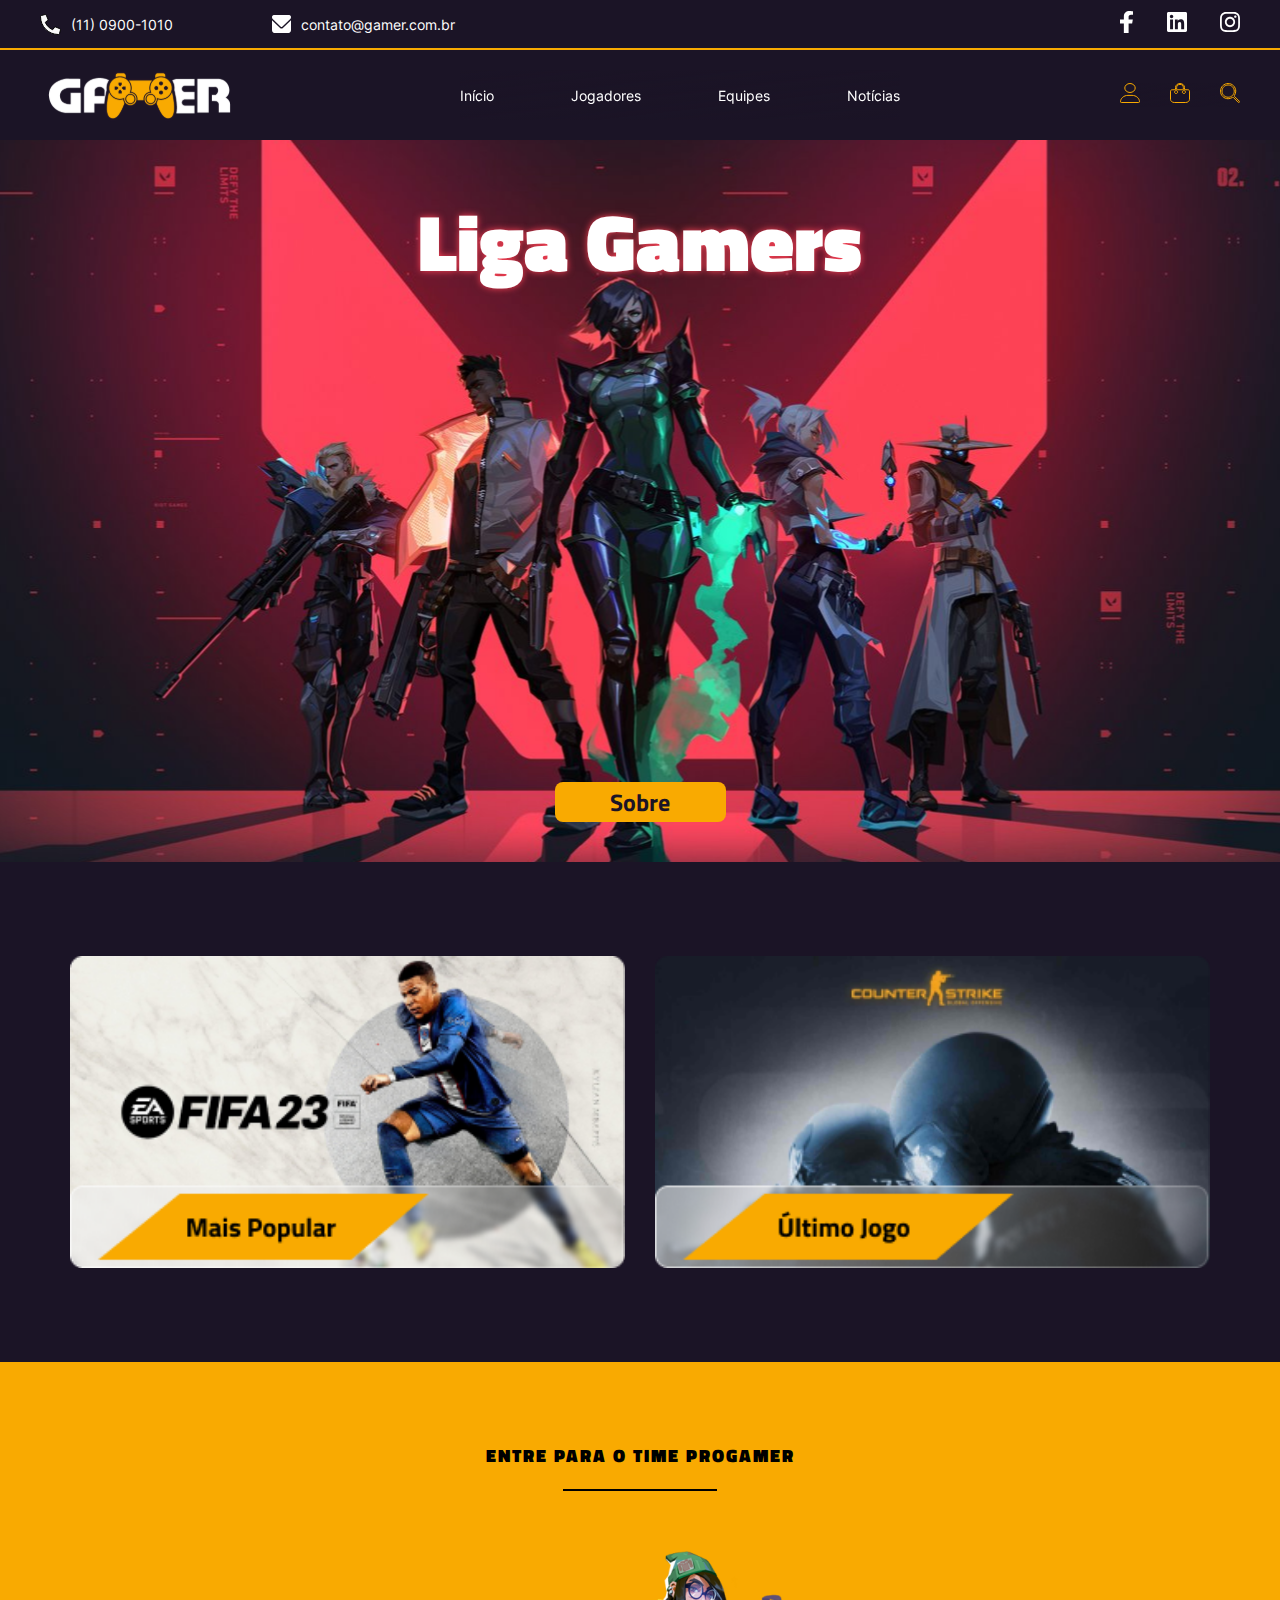
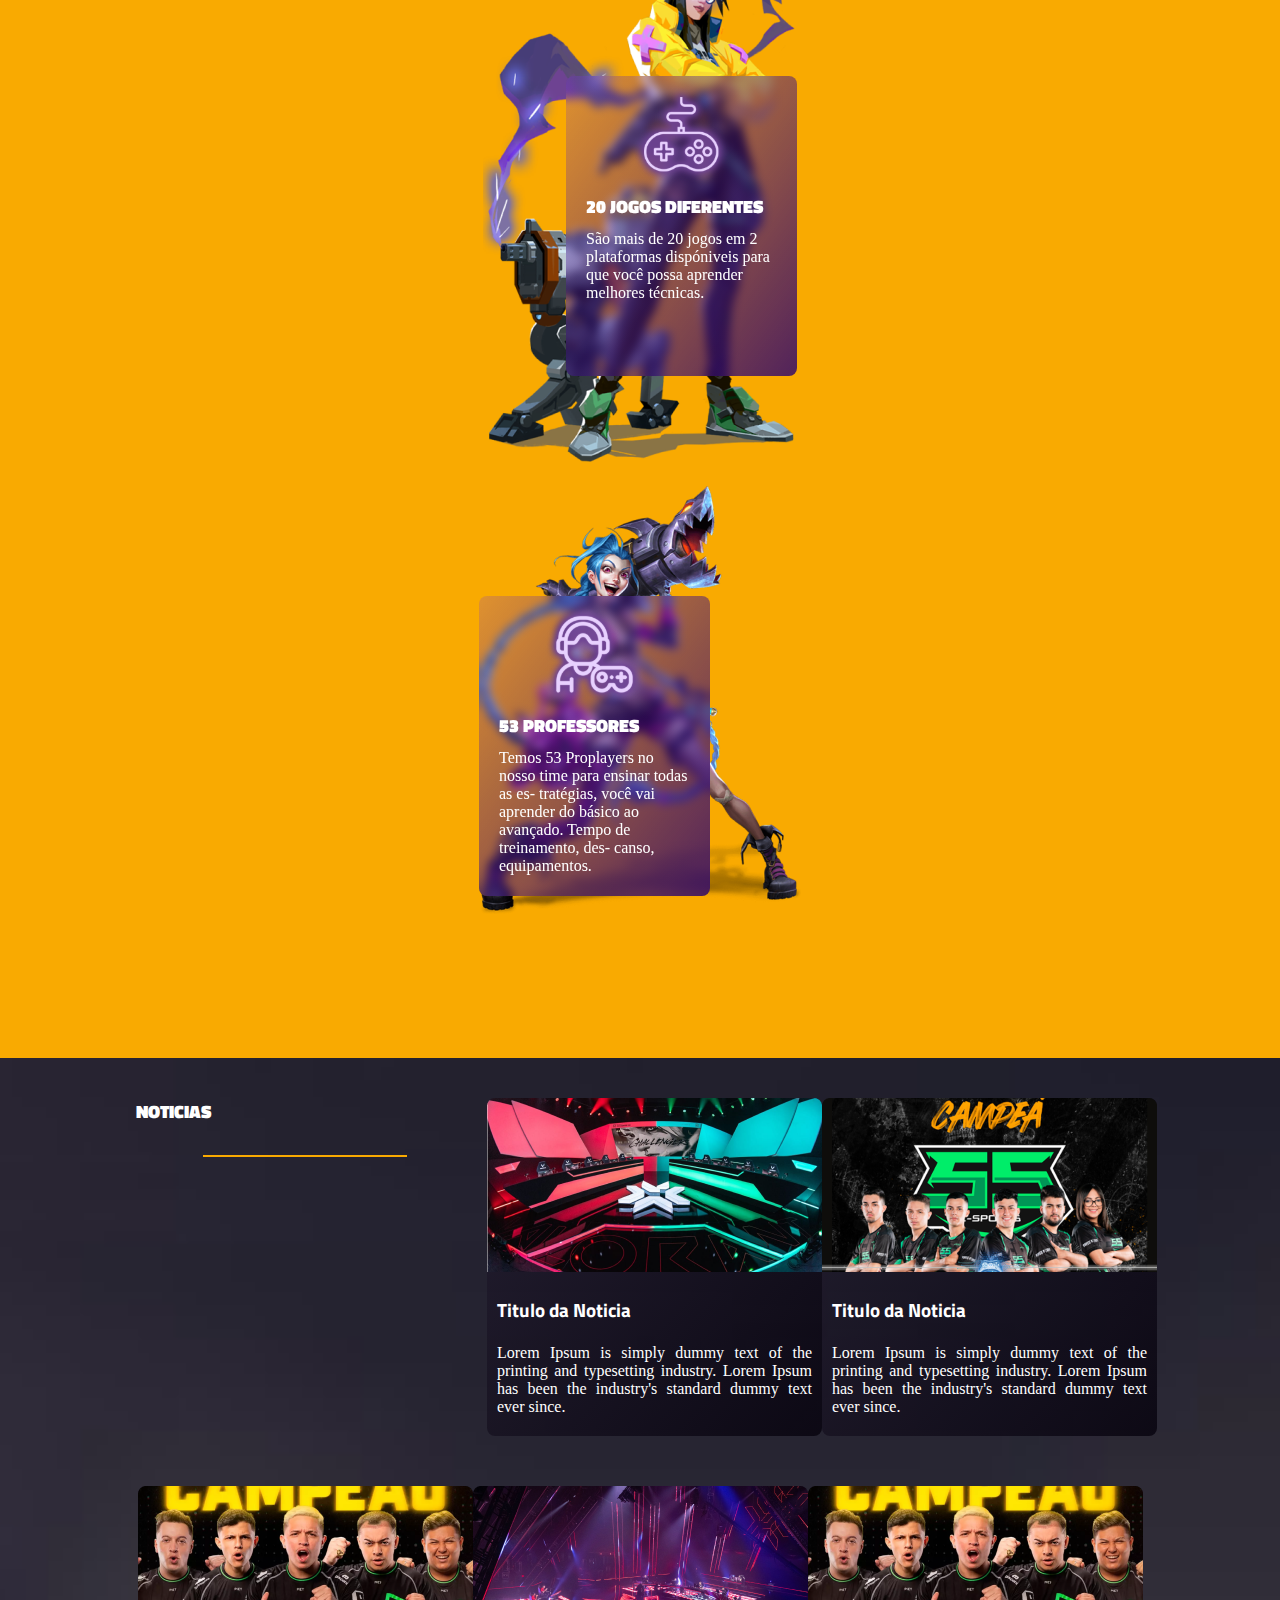
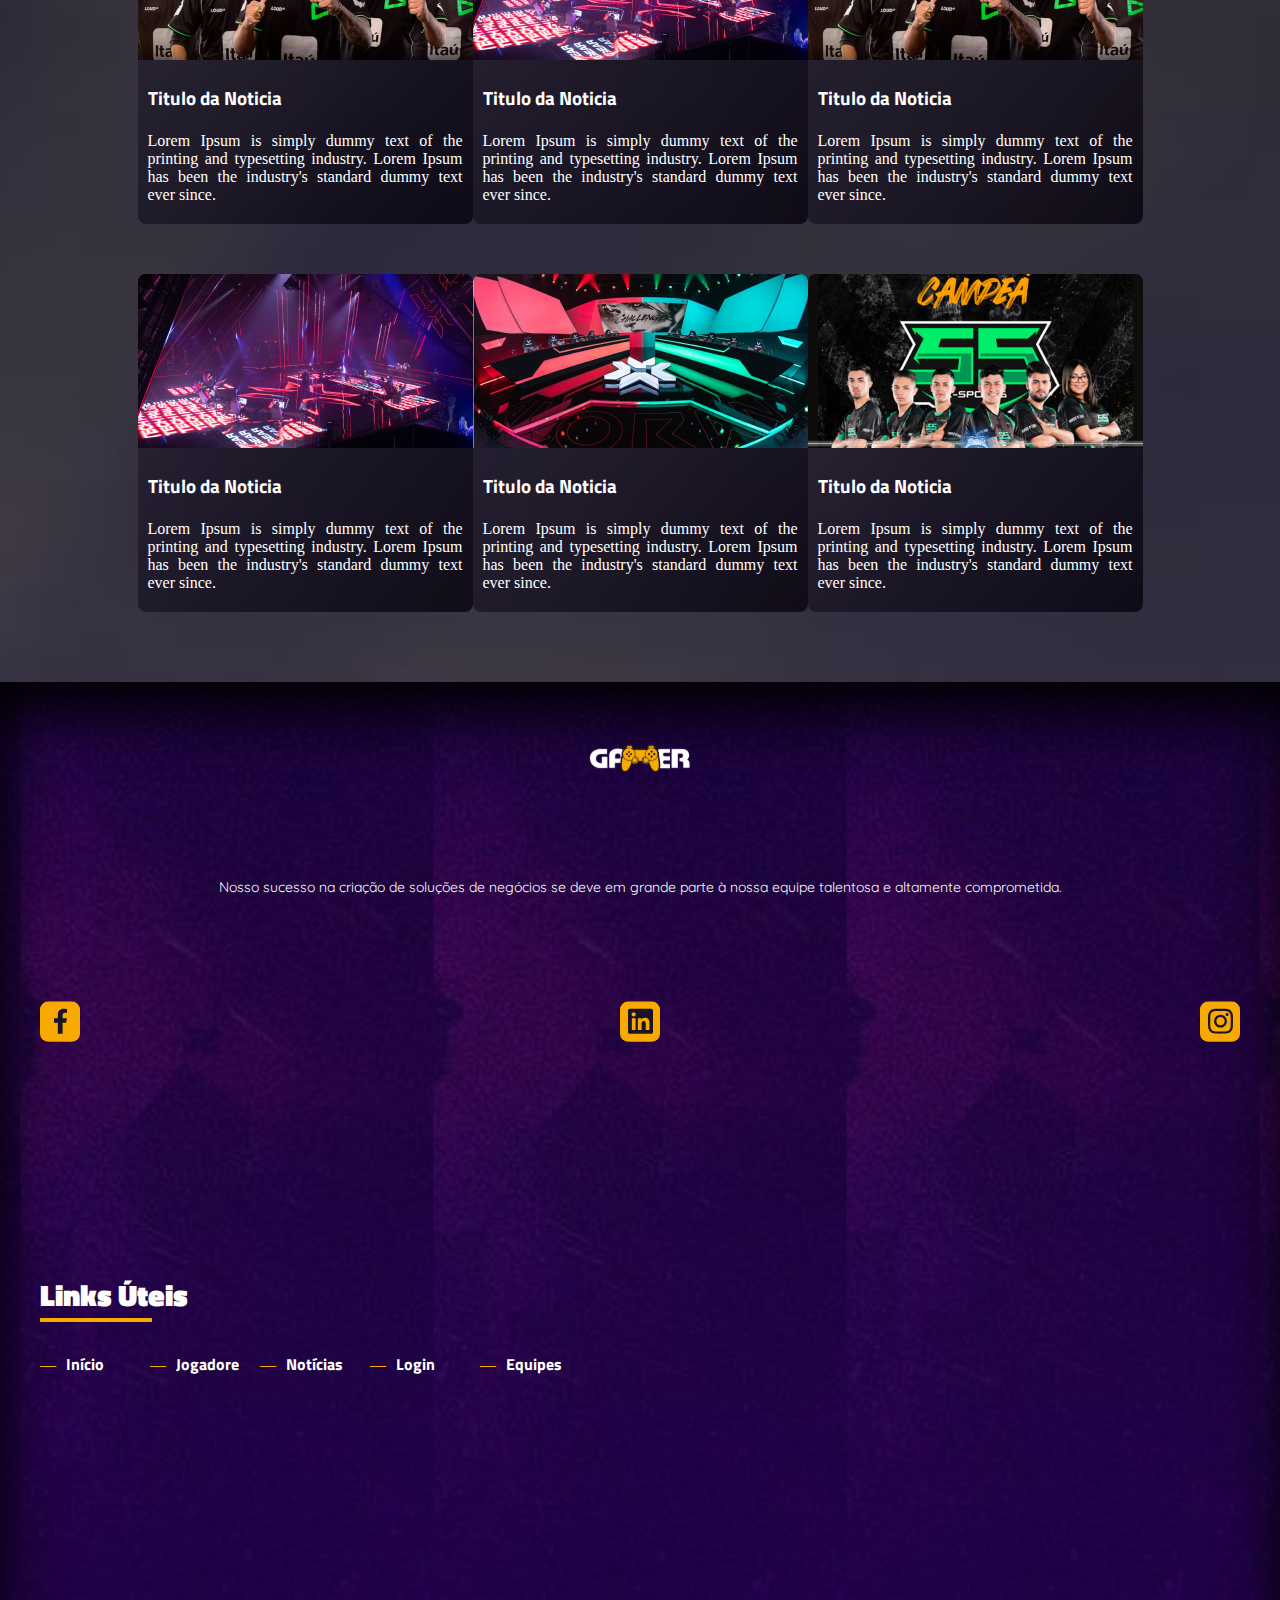
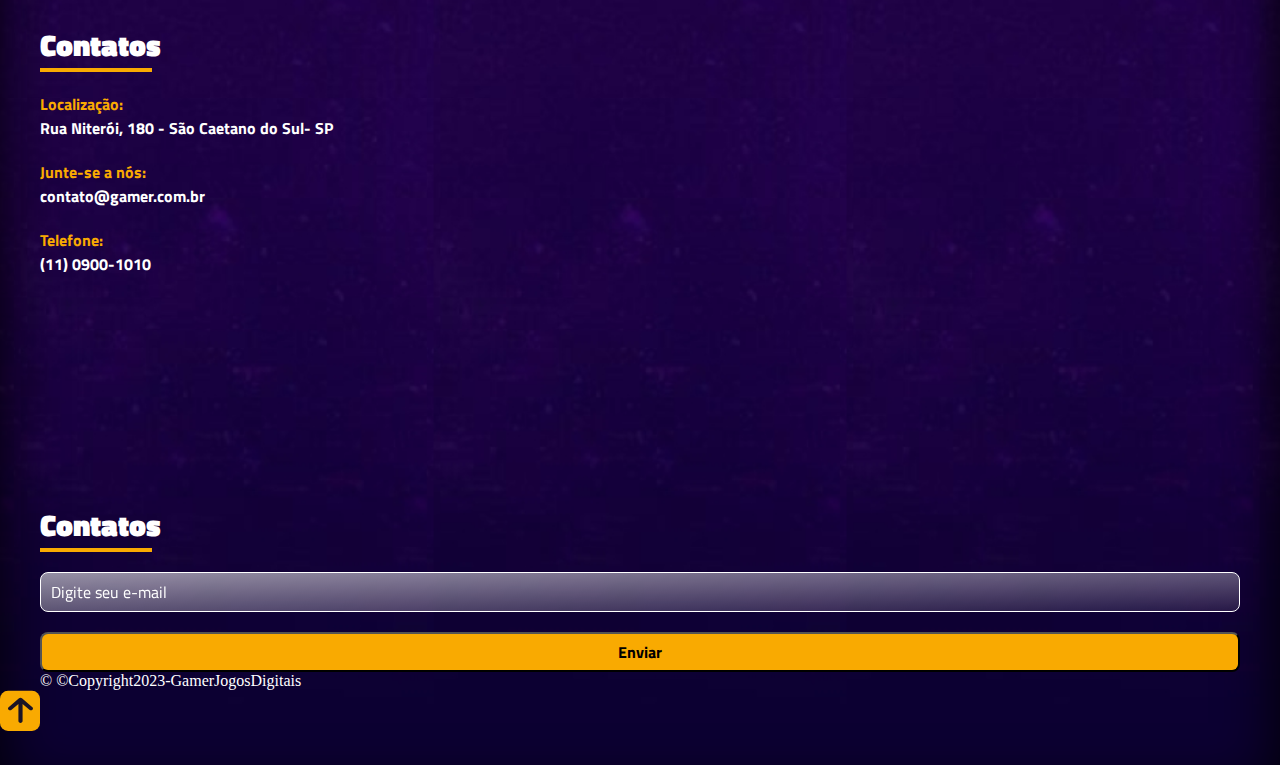
<file: index.html>
<!DOCTYPE html>
<html lang="pt-BR">

<head>
    <meta charset="UTF-8">
    <meta http-equiv="X-UA-Compatible" content="IE=edge">
    <meta name="viewport" content="width=device-width, initial-scale=1.0">
    <title>Projeto Gamer Manhã</title>
    <link rel="stylesheet" href="./css/style.css">
</head>

<body>

    <header>

        <!-- linha de cima com a borda amarela -->
        <div class="header-top">

            <div class="layout-grid alinhamento-between-center">
                <div class="contatos">
                    <div class="phone">
                        <img src="./assets/icones/icone_telefone.svg" alt="Ícone de telefone">
                        <span>(11) 0900-1010</span>
                    </div>
                    <div class="email">
                        <img src="./assets/icones/icone_email.svg" alt="Ícone de e-mail">
                        <span>contato@gamer.com.br</span>
                    </div>
                </div>

                <div class="midias-sociais">
                    <a href="">
                        <img src="./assets/icones/Facebook.svg" alt="Imagem link do Facebook da empresa Gamer">
                    </a>
                    <a href="">
                        <img src="./assets/icones/Linkedin.svg" alt="Imagem link do Linkedin da empresa Gamer">
                    </a>
                    <a href="">
                        <img src="./assets/icones/Instagram.svg" alt="Imagem link do Instagram da empresa Gamer">
                    </a>
                </div>
            </div>
        </div>

        <div class="header-bottom">
            <div class="layout-grid alinhamento-between-center">
                <!-- menu hamburger -->
                <img onclick="mostrarMenu()" src="./assets/icones/Menu-hamburguer.svg" class="menu-hamburger"
                    alt="Ícone para abrir e fechar o menu de celular">

                <img class="logo" src="./assets/images/logotipo-gamer.svg"
                    alt="Logotipo da empresa. Texto Gamer com um joystick ao centro">

                <nav class="menu" id="menu">
                    <a href="">Início</a>
                    <a href="">Jogadores</a>
                    <a href="">Equipes</a>
                    <a href="">Notícias</a>

                    <!-- visível apenas no mobile -->

                    <a class="phone">
                        <img src="./assets/icones/icone_telefone.svg"
                            alt="Ícone de Telefone. Abre e fecha o menu principal, no celular">
                        <span>(11) 0900-1010</span>
                    </a>
                    <a class="email">
                        <img src="./assets/icones/icone_email.svg" alt="Ícone de e-mail">
                        <span>contato@gamer.com.br</span>
                    </a>

                    <div class="midias-sociais">
                        <a href="">
                            <img src="./assets/icones/Facebook.svg" alt="Imagem link do Facebook da empresa Gamer">
                        </a>
                        <a href="">
                            <img src="./assets/icones/Linkedin.svg" alt="Imagem link do Linkedin da empresa Gamer">
                        </a>
                        <a href="">
                            <img src="./assets/icones/Instagram.svg" alt="Imagem link do Instagram da empresa Gamer">
                        </a>
                    </div>
                </nav>

                <!-- menu 3 pontinhos -->
                <img onclick="mostrarUsuarios()" src="./assets/icones/3pontinhos.svg" class="menu-pontinhos"
                    alt="Ícone 3 pontinhos, abre o menu de usuários">

                <div class="menu-usuarios" id="menu-usuarios">
                    <a href="">
                        <img src="./assets/icones/Usuario.svg" alt="Ícone de perfil">
                    </a>
                    <a href="">
                        <img src="./assets/icones/Sacola.svg" alt="Ícone de sacola">
                    </a>
                    <a href="">
                        <img src="./assets/icones/Pesquisa.svg" alt="Ícone lupa de pesquisa">
                    </a>
                </div>
            </div>
        </div>
    </header>


    <main>
        <section class="banner">
            <h1>Liga Gamers</h1>
            <a href="" class="botao-sobre">Sobre</a>
        </section>

        <section class="jogos">
            <div class="layout-grid jogos-flex">
                <img src="./assets/images/Group Fifa.png" alt="Imagem do jogo Fifa 2023">
                <img src="./assets/images/Group Cs.png" alt="Imagem do jogo Counter Strike">
            </div>

        </section>

        <!-- Sessao Equipes -->

        <section class="Equipes">
            <div class="layout-grid equipes-flex">
                <div id="Equipes-titulo">
                    <h2>Entre para o time progamer</h2>
                    <hr>
                </div>

                <div class="Box-jogos">
                    <img src="./assets/images/kiljoy.png" alt="Personagem com blusa amarela e shorts">
                    <div class="Card" id="Jogos-diferentes">
                        <article class="Box-roxa">
                            <img src="./assets/icones/joystick_Sessao-equipes.svg" alt="joystick roxo">
                            <h3>20 jogos diferentes</h3>
                            <p>São mais de 20 jogos em 2 plataformas dispóniveis para que você possa aprender melhores
                                técnicas.</p>

                        </article>
                    </div>

                </div>

                <div class="Box-jogos">
                    <img src="./assets/images/lp-gamer-home_0000s_0000s_0002_lol-cabelo-azul.png" alt="Menina cabelo azul">
                    <div class="Card" id="professores">
                        <article class="Box-roxa">
                            <img src="./assets/icones/Boneco-gamer_Sessao-equipes.svg" alt="usuario com fones">
                            <h3>53 professores</h3>
                            <p>Temos 53 Proplayers no nosso time para ensinar todas as es- tratégias, você vai aprender do básico ao avançado.
                                Tempo de treinamento, des- canso, equipamentos.  </p>

                        </article>
                    </div>

                </div>

            </div>


        </section>

        <section class="noticias">
            <div class="container-grid noticias-flex">
                <div>
                    <h2>Noticias</h2>
                    <hr>
                </div>

                <article class="box-noticia">
                    <img src="./assets/images/Arena vermelha e azul.png" alt="Noticia 1">
                    <h3>Titulo da Noticia</h3>
                    <p>Lorem Ipsum is simply dummy text of the printing and typesetting industry. Lorem Ipsum has been the
                        industry's standard dummy text ever since.</p>
                </article>

                <article class="box-noticia">
                    <img src="./assets/images/SS Campea.png" alt="Noticia 1">
                    <h3>Titulo da Noticia</h3>
                    <p>Lorem Ipsum is simply dummy text of the printing and typesetting industry. Lorem Ipsum has been the
                        industry's standard dummy text ever since.</p>
                </article>

                <article class="box-noticia">
                    <img src="./assets/images/Loud campeao.png" alt="Noticia 1">
                    <h3>Titulo da Noticia</h3>
                    <p>Lorem Ipsum is simply dummy text of the printing and typesetting industry. Lorem Ipsum has been the
                        industry's standard dummy text ever since.</p>
                </article>

                <article class="box-noticia">
                    <img src="./assets/images/Arena vermelha.png" alt="Noticia 1">
                    <h3>Titulo da Noticia</h3>
                    <p>Lorem Ipsum is simply dummy text of the printing and typesetting industry. Lorem Ipsum has been the
                        industry's standard dummy text ever since.</p>
                </article>

                <article class="box-noticia">
                    <img src="./assets/images/Loud campeao.png" alt="Noticia 1">
                    <h3>Titulo da Noticia</h3>
                    <p>Lorem Ipsum is simply dummy text of the printing and typesetting industry. Lorem Ipsum has been the
                        industry's standard dummy text ever since.</p>
                </article>

                <article class="box-noticia">
                    <img src="./assets/images/Arena vermelha.png" alt="Noticia 1">
                    <h3>Titulo da Noticia</h3>
                    <p>Lorem Ipsum is simply dummy text of the printing and typesetting industry. Lorem Ipsum has been the
                        industry's standard dummy text ever since.</p>
                </article>

                <article class="box-noticia">
                    <img src="./assets/images/Arena vermelha e azul.png" alt="Noticia 1">
                    <h3>Titulo da Noticia</h3>
                    <p>Lorem Ipsum is simply dummy text of the printing and typesetting industry. Lorem Ipsum has been the
                        industry's standard dummy text ever since.</p>
                </article>

                <article class="box-noticia">
                    <img src="./assets/images/SS Campea.png" alt="Noticia 1">
                    <h3>Titulo da Noticia</h3>
                    <p>Lorem Ipsum is simply dummy text of the printing and typesetting industry. Lorem Ipsum has been the
                        industry's standard dummy text ever since.</p>
                </article>

            </div>

        </section>


    </main>

    <footer>
        <div class="layout-grid footer-top">

            <div id="sobre">
                <img src="./assets/images/logotipo-gamer.svg"
                    alt="Logotipo, imagem com texto gamer e um controle de vídeo game ao centro">

                <p>Nosso sucesso na criação de soluções de negócios se deve em grande parte à nossa equipe talentosa e
                    altamente comprometida.</p>

                <!-- exportar as imagens do figma! -->
                <div id="midias-sociais-footer">
                    <a href="">
                        <img src="./assets/icones/icone_facebook_footer.svg" alt="Ícone do Facebook">
                    </a>
                    <a href="">
                        <img src="./assets/icones/icone_linkedin_footer.svg" alt="Ícone do Linkedin">
                    </a>
                    <a href="">
                        <img src="./assets/icones/icone_intagram_footer.svg" alt="Ícone do Instagram">
                    </a>
                </div>
            </div>

            <div id="links-uteis">
                <div class="titulos-footer">
                    <h3>Links Úteis</h3>
                    <hr>
                </div>

                <ul class="menu-footer">
                    <li>
                        <a href="">Início</a>
                    </li>
                    <li>
                        <a href="">Jogadore</a>
                    </li>
                    <li>
                        <a href="">Notícias</a>
                    </li>
                    <li>
                        <a href="">Login</a>
                    </li>
                    <li>
                        <a href="">Equipes</a>
                    </li>
                </ul>
            </div>


            <div id="contatos">
                <div class="titulos-footer">
                    <h3>Contatos</h3>
                    <hr>
                </div>

                <p>
                    <span class="contatos-titulo">Localização:</span>
                    Rua Niterói, 180 - São Caetano do Sul- SP
                </p>

                <p>
                    <span class="contatos-titulo">Junte-se a nós:</span>
                    contato@gamer.com.br
                </p>

                <p>
                    <span class="contatos-titulo">Telefone:</span>
                    (11) 0900-1010
                </p>
            </div>



            <div id="newsletter">
                <div class="titulos-footer">
                    <h3>Contatos</h3>
                    <hr>
                </div>

                <form action="" class="frm-news">
                    <input type="email" placeholder="Digite seu e-mail">
                    <button>Enviar</button>
                </form>
            </div>

        </div> <!-- fim da footer-top -->


        <div class="layout-grid footer-bottom">
            <p id="rights">&copy; ©Copyright2023-GamerJogosDigitais</p>
        </div>

        <img src="./assets/icones/Botao_voltar_ao_topo.svg"
            alt="Ícone com a seta para cima, clique para voltar ao topo">

    </footer>




    <script>
        function mostrarMenu() {
            document.getElementById("menu").classList.toggle("mostrar-menu");
        }
        function mostrarUsuarios() {
            document.getElementById("menu-usuarios").classList.toggle("mostrar-usuarios");
        }
    </script>
</body>

</html>
</file>
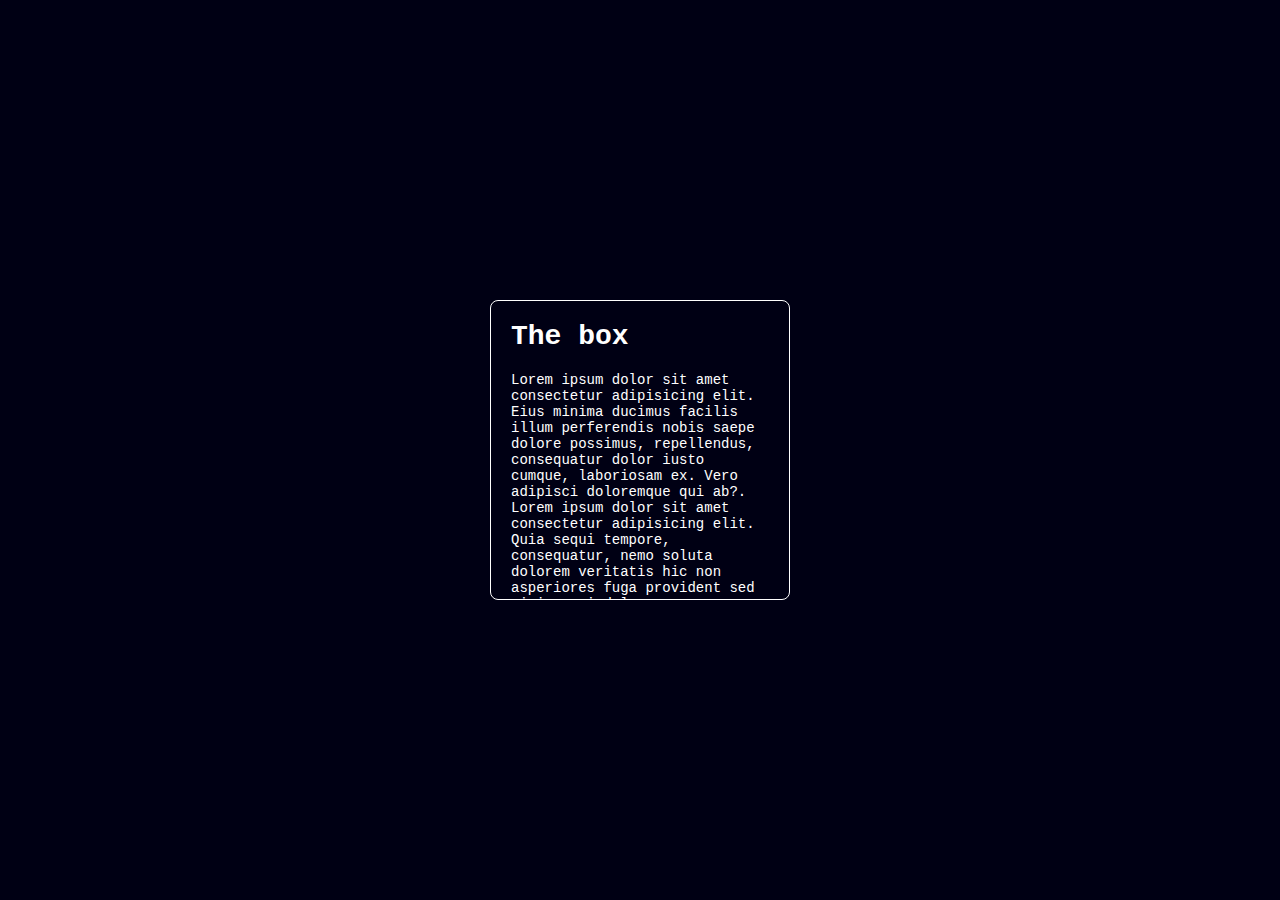
<file: fundo-gradiente.html>
<!DOCTYPE html>
<html lang="pt-BR">
<head>
    <meta charset="UTF-8">
    <meta http-equiv="X-UA-Compatible" content="IE=edge">
    <meta name="viewport" content="width=device-width, initial-scale=1.0">
    <title>Document</title>

    <style>
        /* reset css */
        * {
            margin: 0;
            padding: 0;
            box-sizing: border-box;
        }

        body {
            background-color: rgb(0, 0, 20);
            width: 100vw;
            height: 100vh;
            display: flex;
            justify-content: center;
            align-items: center;
            font-family: 'Courier New', Courier, monospace;
            font-size: 14px;
            color: white;
        }

        article {
            width: 300px;
            height: 300px;
            padding: 20px;
            border: 1px solid white;
            border-radius: 8px;
            overflow: auto;
            background-color: linear-gradient(to right bottom, rgb(115, 0, 115, 1), rgb(242, 30, 0.3));
            
        }

        h1 {
            margin-bottom: 20px;
        }

    </style>
</head>
<body>
    <article>
        <h1>The box</h1>
        <p>Lorem ipsum dolor sit amet consectetur adipisicing elit. Eius minima ducimus facilis illum perferendis nobis saepe dolore possimus, repellendus, consequatur dolor iusto cumque, laboriosam ex. Vero adipisci doloremque qui ab?. Lorem ipsum dolor sit amet consectetur adipisicing elit. Quia sequi tempore, consequatur, nemo soluta dolorem veritatis hic non asperiores fuga provident sed nisi magni doloremque pariatur, esse sapiente. Obcaecati, totam!</p>
    </article>
</body>
</html>
</file>
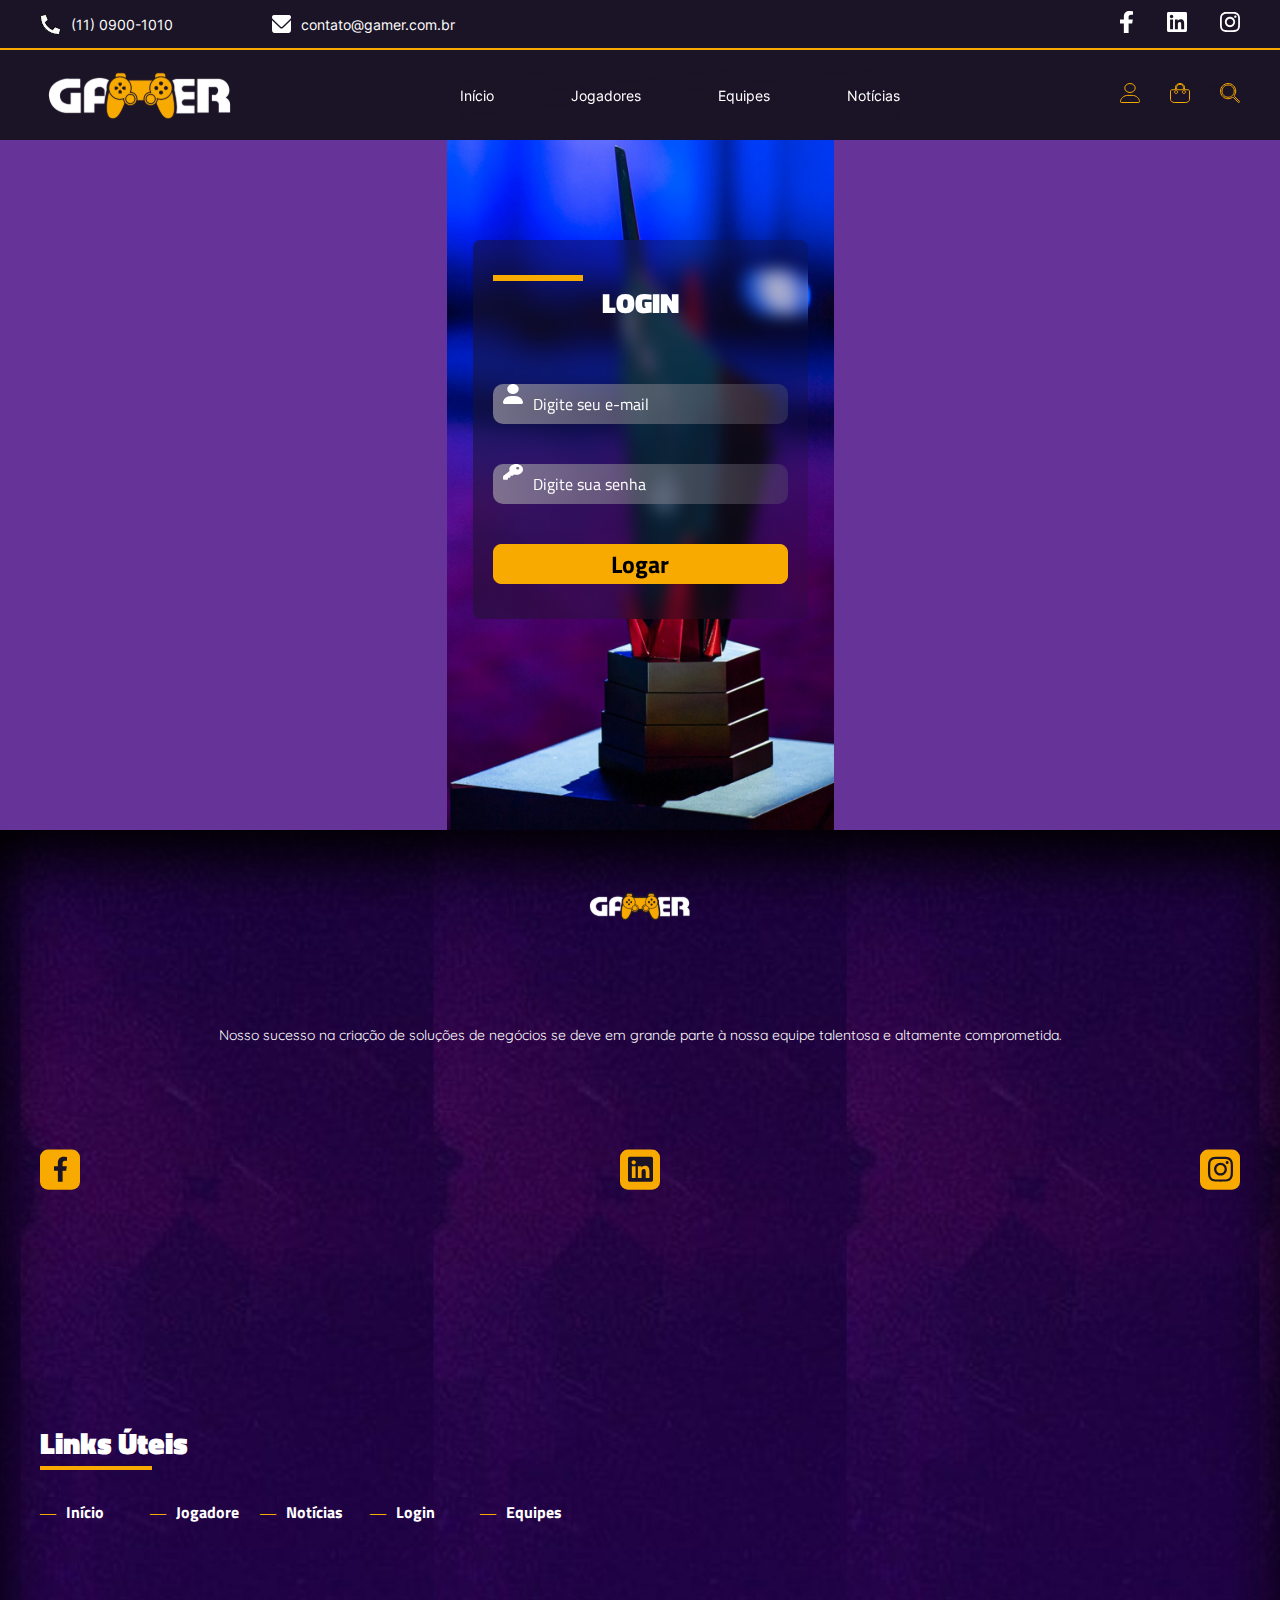
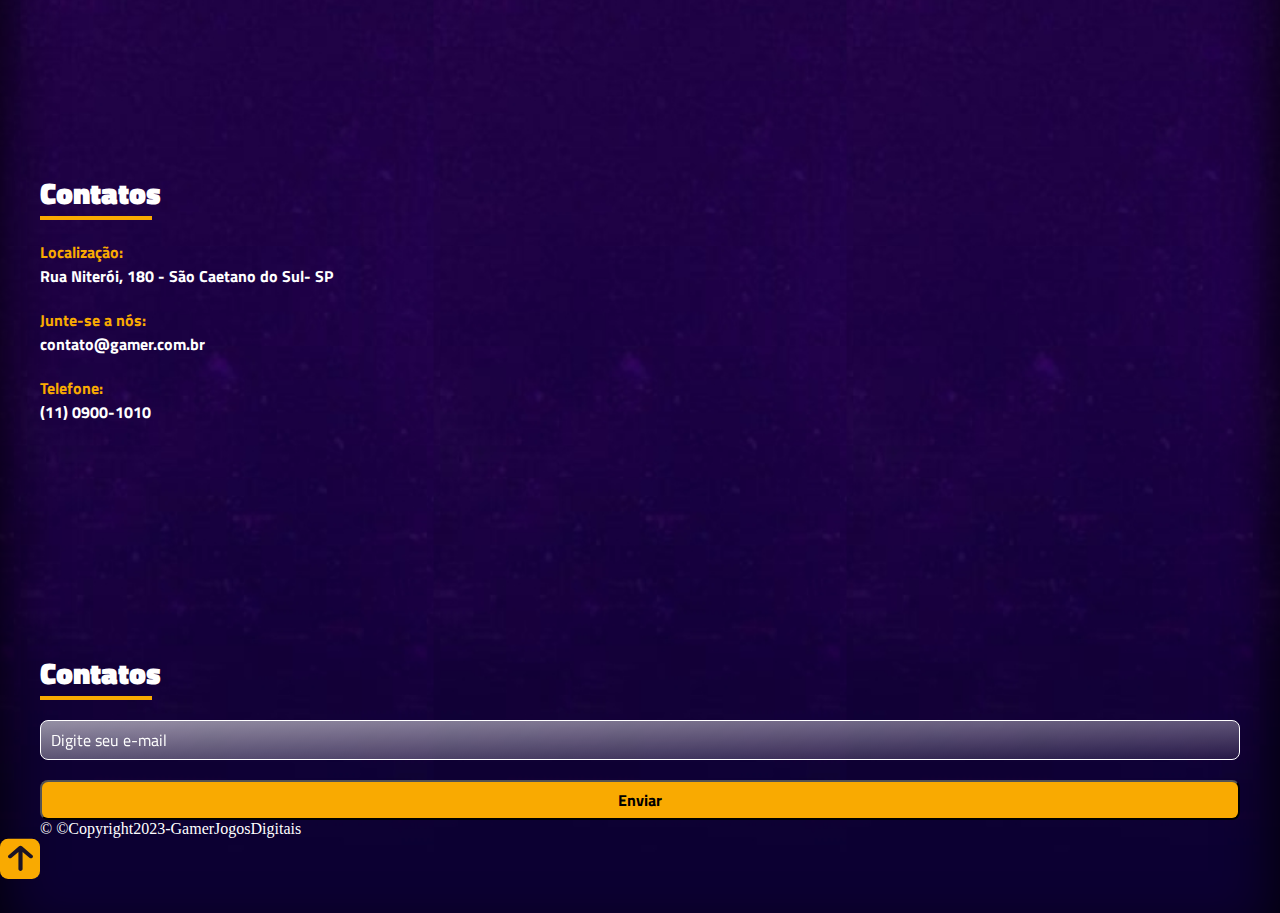
<file: login.html>
<!DOCTYPE html>
<html lang="en">
<head>
    <meta charset="UTF-8">
    <meta http-equiv="X-UA-Compatible" content="IE=edge">
    <meta name="viewport" content="width=device-width, initial-scale=1.0">
    <title>Tela Login</title>
    <link rel="stylesheet" href="./css/login.css">
</head>
<body>

    <header>

        <div class="header-top">

            <div class="layout-grid alinhamento-between-center">
                <div class="contatos">
                    <div class="phone">
                        <img src="./assets/icones/icone_telefone.svg" alt="Ícone de telefone">
                        <span>(11) 0900-1010</span>
                    </div>
                    <div class="email">
                        <img src="./assets/icones/icone_email.svg" alt="Ícone de e-mail">
                        <span>contato@gamer.com.br</span>
                    </div>
                </div>

                <div class="midias-sociais">
                    <a href="">
                        <img src="./assets/icones/Facebook.svg" alt="Imagem link do Facebook da empresa Gamer">
                    </a>
                    <a href="">
                        <img src="./assets/icones/Linkedin.svg" alt="Imagem link do Linkedin da empresa Gamer">
                    </a>
                    <a href="">
                        <img src="./assets/icones/Instagram.svg" alt="Imagem link do Instagram da empresa Gamer">
                    </a>
                </div>
            </div>
        </div>

        <div class="header-bottom">
            <div class="layout-grid alinhamento-between-center">
                <!-- menu hamburger -->
                <img onclick="mostrarMenu()" src="./assets/icones/Menu-hamburguer.svg" class="menu-hamburger"
                    alt="Ícone para abrir e fechar o menu de celular">

                <img class="logo" src="./assets/images/logotipo-gamer.svg"
                    alt="Logotipo da empresa. Texto Gamer com um joystick ao centro">

                <nav class="menu" id="menu">
                    <a href="">Início</a>
                    <a href="">Jogadores</a>
                    <a href="">Equipes</a>
                    <a href="">Notícias</a>

                    <!-- visível apenas no mobile -->

                    <a class="phone">
                        <img src="./assets/icones/icone_telefone.svg"
                            alt="Ícone de Telefone. Abre e fecha o menu principal, no celular">
                        <span>(11) 0900-1010</span>
                    </a>
                    <a class="email">
                        <img src="./assets/icones/icone_email.svg" alt="Ícone de e-mail">
                        <span>contato@gamer.com.br</span>
                    </a>

                    <div class="midias-sociais">
                        <a href="">
                            <img src="./assets/icones/Facebook.svg" alt="Imagem link do Facebook da empresa Gamer">
                        </a>
                        <a href="">
                            <img src="./assets/icones/Linkedin.svg" alt="Imagem link do Linkedin da empresa Gamer">
                        </a>
                        <a href="">
                            <img src="./assets/icones/Instagram.svg" alt="Imagem link do Instagram da empresa Gamer">
                        </a>
                    </div>
                </nav>

                <!-- menu 3 pontinhos -->
                <img onclick="mostrarUsuarios()" src="./assets/icones/3pontinhos.svg" class="menu-pontinhos"
                    alt="Ícone 3 pontinhos, abre o menu de usuários">

                <div class="menu-usuarios" id="menu-usuarios">
                    <a href="">
                        <img src="./assets/icones/Usuario.svg" alt="Ícone de perfil">
                    </a>
                    <a href="">
                        <img src="./assets/icones/Sacola.svg" alt="Ícone de sacola">
                    </a>
                    <a href="">
                        <img src="./assets/icones/Pesquisa.svg" alt="Ícone lupa de pesquisa">
                    </a>
                </div>
            </div>
        </div>
    </header>

    <section class="cadastro">
    <div class="Box-login">
        <form action="" class="forms-cadastro">
        <div class="titulo-login">
            <hr class="login-linha">
            <h1>Login</h1>
        </div>

        <div class="box-cadastro">
            <label for="nome"><img src="./assets/icones/Usuario login.svg" alt=""></label>
        <input type="text" maxlength="" value="" id="email" placeholder="Digite seu e-mail">
        <br>
        </div>

        <div class="box-cadastro">
        <label for="nome"><img src="./assets/icones/Chave senha login.svg" alt=""></label>
        <input type="text" maxlength="" value="" id="senha" placeholder="Digite sua senha">
        <br>
        </div>

        <button class="botao-logar">Logar</button>

        </form>

    </div>

    </section>
    
    <footer>
        <div class="layout-grid footer-top">
            
            <div id="sobre">
                <img src="./assets/images/logotipo-gamer.svg" alt="Logotipo, imagem com texto gamer e um controle de vídeo game ao centro">
                
                <p>Nosso sucesso na criação de soluções de negócios se deve em grande parte à nossa equipe talentosa e altamente comprometida.</p>

    
                <div id="midias-sociais-footer">
                    <a href="">
                        <img src="./assets/icones/icone_facebook_footer.svg" alt="Ícone do Facebook">
                    </a>
                    <a href="">
                        <img src="./assets/icones/icone_linkedin_footer.svg" alt="Ícone do Linkedin">
                    </a>
                    <a href="">
                        <img src="./assets/icones/icone_intagram_footer.svg" alt="Ícone do Instagram">
                    </a>
                </div>
            </div>

            <div id="links-uteis">
                <div class="titulos-footer">
                    <h3>Links Úteis</h3>
                    <hr>
                </div>

                <ul class="menu-footer">
                    <li>
                        <a href="">Início</a>
                    </li>
                    <li>
                        <a href="">Jogadore</a>
                    </li>
                    <li>
                        <a href="">Notícias</a>
                    </li>
                    <li>
                        <a href="">Login</a>
                    </li>
                    <li>
                        <a href="">Equipes</a>
                    </li>
                </ul>
            </div>


            <div id="contatos">
                <div class="titulos-footer">
                    <h3>Contatos</h3>
                    <hr>
                </div>

                <p>
                    <span class="contatos-titulo">Localização:</span>
                    Rua Niterói, 180 - São Caetano do Sul- SP
                </p>

                <p>
                    <span class="contatos-titulo">Junte-se a nós:</span>
                    contato@gamer.com.br
                </p>

                <p>
                    <span class="contatos-titulo">Telefone:</span>
                    (11) 0900-1010
                </p>
            </div>



            <div id="newsletter">
                <div class="titulos-footer">
                    <h3>Contatos</h3>
                    <hr>
                </div>

                <form action="" class="frm-news">
                    <input type="email" placeholder="Digite seu e-mail">
                    <button>Enviar</button>
                </form>
            </div>
            
        </div> <!-- fim da footer-top -->
       

        <div class="layout-grid footer-bottom">
            <p id="rights">&copy; ©Copyright2023-GamerJogosDigitais</p>
        </div>

        <img src="./assets/icones/Botao_voltar_ao_topo.svg" alt="Ícone com a seta para cima, clique para voltar ao topo">

    </footer>




    <script>
        function mostrarMenu() {
            document.getElementById("menu").classList.toggle("mostrar-menu");
        }
        function mostrarUsuarios() {
            document.getElementById("menu-usuarios").classList.toggle("mostrar-usuarios");
        }
    </script>
</body>
</html>
</file>
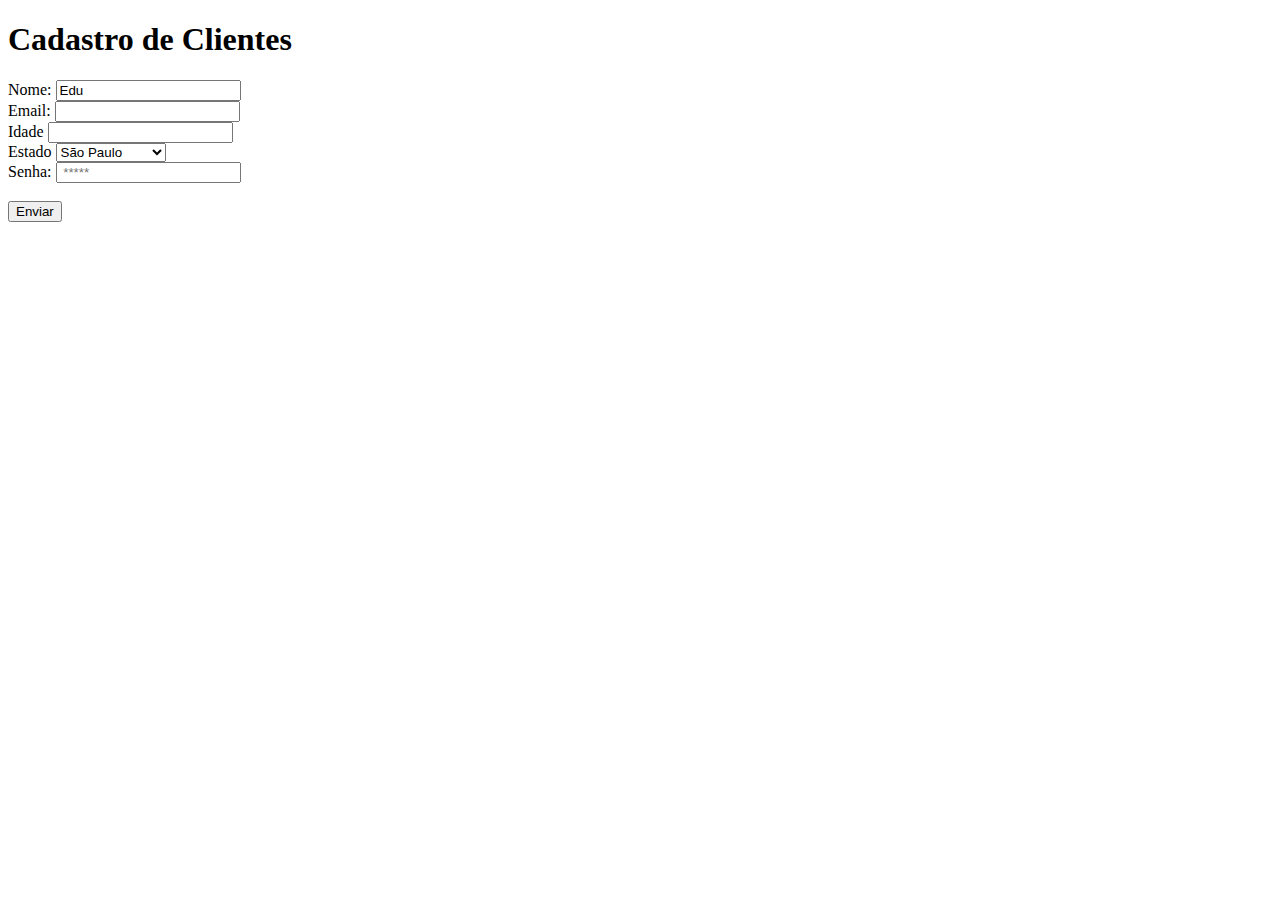
<file: pagina-cadastro.html>
<!DOCTYPE html>
<html lang="en">
<head>
    <meta charset="UTF-8">
    <meta http-equiv="X-UA-Compatible" content="IE=edge">
    <meta name="viewport" content="width=device-width, initial-scale=1.0">
    <title>Document</title>
</head>
<body>
    
    <h1>Cadastro de Clientes</h1>
    <form action="">
        <label for="nome">Nome:</label>
        <input type="text" maxlength="6" value="Edu" id="nome" placeholder="Digite seu nome">
        <br>

        <label for="email">Email:</label>
        <input type="email" id="email" value="">
        <br>

        <label for="idade">Idade</label>
        <input type="number" id="idade" value=""  pattern="[0-9]{3}" step="2">
        <br>

        <label for="estado">Estado</label>
        <select id="estado">
            <option value="sp">São Paulo</option>
            <option value="bh">Belo Horizonte</option>
            <option value="ba">Bahia</option>
        </select>
        <br>
        <label for="senha">Senha:</label>
        <input type="password" id="senha" placeholder=" *****">
        <br><br>
        <button>Enviar</button>
    </form>

</body>
</html>
</file>
<file: css/style.css>
/*********** imports das fontes ***********/

/* TITILLIUM WEB */
@font-face {
    font-family: TitilliumWeb-Black;
    src: url(../assets/fonts/Titillium_Web/TitilliumWeb-Black.ttf);
}

@font-face {
    font-family: TitilliumWeb-Bold;
    src: url(../assets/fonts/Titillium_Web/TitilliumWeb-Bold.ttf);
}

@font-face {
    font-family: TitilliumWeb-Regular;
    src: url(../assets/fonts/Titillium_Web/TitilliumWeb-Regular.ttf);
}

/* INTER */                            
@font-face {
    font-family: Inter;
    src: url(../assets/fonts/Inter/Inter-VariableFont_slnt\,wght.ttf);
}

/* QUICKSAND */
@font-face {
    font-family: Quicksand;
    src: url(../assets/fonts/Quicksand/Quicksand-VariableFont_wght.ttf);
}

* {
    margin: 0;
    padding: 0;
    box-sizing: border-box;
}

body {
    color: #ffffff;
}

/* Classes genéricas */
.mostrar-menu {
    left: 0 !important;
}

.mostrar-usuarios {
    right: 0 !important;
}

.layout-grid {
    /* border: 1px solid salmon; */
    width: 90%;
    height: 100%;
    margin: 0 auto;
}

/* justify content + align items */
.alinhamento-between-center {
    display: flex;
    justify-content: space-between;
    align-items: center;
}

/********** Mobile First **********/

/********** HEADER **********/
header {
    position: fixed;
    top: 0;
    left: 0;
    z-index: 20;
    width: 100vw;
    height: 60px;
    background-color: #1B1426;
}

/********** Header Top **********/
header .header-top {
    display: none;
}

/********** Header Bottom **********/


header .header-bottom {
    height: 100%;
}

header .header-bottom img.logo {
    width: 86px;
}

header .header-bottom nav {
    position: fixed;
    top: 60px;
    left: -80vw;
    width: 80vw;
    height: calc(100vh - 60px);

    display: flex;
    flex-direction: column;
    justify-content: space-between;
    padding-bottom: 20px;
    background-image: linear-gradient(to right bottom, rgba(27, 20, 38, 0.7), rgba(27, 20, 38, 0.4));
    backdrop-filter: blur(45px);

    transition: left 0.4s;
}

/********** somente links "filhos diretos" **********/
header .header-bottom nav>a {
    padding: 30px 0;
    color: white;
    font-family: Inter;
    font-weight: 400;
    font-size: 15px;
    text-align: center;
    text-decoration: none;
    border-bottom: 2px solid #F9AA01;
}

header .header-bottom nav>a:hover {
    background-color: #F9AA01;

}

header .header-bottom nav>a:last-of-type {
    border-bottom: none;
}



header .header-bottom nav .midias-sociais {
    /* border: 1px solid red; */
    display: flex;
    justify-content: center;
    /* gap é o espaçamento entre os elementos, funciona em linha e também em coluna. */
    gap: 50px;
}

/********** menu lateral direito - ícones **********/
header .header-bottom .menu-usuarios {
    position: fixed;
    top: 60px;
    right: -19vw;
    width: 19vw;
    height: 170px;
    background-image: linear-gradient(to right bottom, rgba(27, 20, 38, 0.7), rgba(27, 20, 38, 0.4));
    backdrop-filter: blur(45px);

    display: flex;
    flex-direction: column;
    justify-content: space-evenly;
    align-items: center;

    transition: right 0.4s;
}

/********** MAIN **********/
main {
    margin-top: 60px;
}

/********** Banner **********/
.banner {
    width: 100%;
    height: 606px;
    padding: 40px 0;

    display: flex;
    flex-direction: column;
    justify-content: space-between;
    align-items: center;

    background-color: rebeccapurple;
    background-image: url(../assets/images/valorant-pergunte-3-scaled\ 1.png);
    background-size: contain;
    background-repeat: no-repeat;
    background-position: bottom;
}

.banner h1 {
    font-family: TitilliumWeb-Black;
    font-size: 40px;
    text-shadow: 0 0 7px #FD4255;

}

.banner .botao-sobre {
    width: 171px;
    height: 40px;
    display: flex;
    justify-content: center;
    align-items: center;
    background-color: #F9AA01;
    color: #1B1426;
    text-decoration: none;
    font-family: TitilliumWeb-Bold;
    font-size: 24px;
    border-radius: 8px;
}

/********** Sessão Jogos **********/
main .jogos {
    width: 100%;
    height: 590px;
    background-color: #1B1426;
}

main .jogos .jogos-flex {
    display: flex;
    flex-direction: column;
    justify-content: space-evenly;
    /* vertical - column */
    align-items: center;
}



/********** Sessao de Equipes **********/
section.Equipes {
    background-color: #F9AA01;
}

section.Equipes .equipes-flex {
    display: flex;
    flex-direction: column;
    justify-content: center;
    align-items: center;
    width: 100%;
    padding-top: 80px;
    padding-right: 20px;
    padding-bottom: 120px;
    padding-left: 20px;
}

section.Equipes h2 {
    width: 100%;
    margin-bottom: 20px;
    font-family: TitilliumWeb-Black;
    font-size: 18px;
    letter-spacing: 2px;
    text-transform: uppercase;
    color: black;
    text-align: center;
}

section.Equipes hr {
    width: 50%;
    margin: 0 auto 60px;
    border: 1px solid #000;
}

section.Equipes .Box-jogos {
    position: relative;
    margin-bottom: 20px;
    /* border: 1px solid #EC4358;  */
    
}

section.Equipes .equipes-flex .Box-jogos #Jogos-diferentes {
    position: absolute;
    right: 0;
    bottom: 90px;
}

section.Equipes .equipes-flex .Box-jogos #professores {
    position: absolute;
    top: 110px;
    left: 0;
}

section.Equipes .Box-jogos .Card .Box-roxa {
    display: flex;
    flex-direction: column;
    align-items: center;
    width: 231px;
    height: 300px;
    padding: 25px;
    background-image: linear-gradient(to right bottom, rgba(122, 49, 236, .2), rgba(47, 7, 109, .83));
    backdrop-filter: blur(5px);
    border-radius: 8px;
    padding: 10px 20px;
}

section.Equipes .Card .Box-roxa h3 {
    width: 100%;
    margin-top: 10px;
    margin-bottom: 10px;
    font-family: TitilliumWeb-Black;
    text-align: justify;
    font-size: 18px;
    text-transform: uppercase;
}

section.Card .Box-roxa p {
    font-family: Quicksand;
    text-align: justify;
    font-size: 13px;
}


/********** Noticias **********/

section.noticias {
    background-image: url(../assets/images/backgrund_notícias.png);
    background-size: cover;
    background-repeat: no-repeat;
    padding: 40px 20px 20px;
}

section.noticias .noticias-flex {
    display: flex;
    justify-content: center;
    flex-wrap: wrap;
}

section.noticias .noticias-flex h2 {
   width: 100px;
   font-family:TitilliumWeb-Black;
   font-size: 18px;
   align-items: center;
   text-align: center;
   text-transform: uppercase;
}

section.noticias div hr {
    width: 204px;
    margin: 30px 80px;
    border: 1px solid #F9AA01;
}

section.noticias .box-noticia {
    max-width: 335px;
    margin-bottom: 50px;
    background-image: linear-gradient(to right bottom, rgba(37, 26, 52, .34), rgba(5, 1, 12, .79));
    border-radius: 8px;
}

section.noticias .box-noticia img {
    width: 100%;
}

section.noticias .box-noticia h3 {
    margin: 20px 10px;
    font-family: TitilliumWeb-Bold;
    font: size 24px;;
    text-align: left;
}

section.noticias .box-noticia p {
    margin: 20px 10px;
    font-family: Quicksand-Regular;
    text-align: justify;
    font-size: 16px;
}

/********** Footer **********/
footer {
    padding-top: 60px;
    padding-bottom: 30px;
    box-shadow: inset 0 30px 60px rgba(0, 0, 0, 1);
    background-image: url(../assets/images/backgroung_footer.png);
    background-position: top;
    background-size: contain;
}

footer #sobre {
    width: 100%;
    height: 304px;
    display: flex;
    flex-direction: column;
    justify-content: space-between;
    align-items: center;
    /* background-color: rgba(250, 128, 114, .3); */
}
footer #sobre > img { width: 110px; }

footer #sobre p {
    font-family: Quicksand;
    font-weight: 400;
    font-size: 14px;
}

footer #midias-sociais-footer {
    /* background-color: #FD4255; */
    width: 100%;
    display: flex;
    justify-content: space-between;
}


footer .footer-top {
    display: flex;
    flex-direction: column;
    justify-content: space-between;
    height: 1530px;
}

footer .footer-top .titulos-footer h3 {
    font-family: TitilliumWeb-Black;
    font-size: 30px;
}

footer .footer-top .titulos-footer hr {
    border: 2px solid #F9AA01;
    width: 112px;
}

/* lista ul */
footer .footer-top .menu-footer {
    display: flex;
    flex-wrap: wrap;
    margin-top: 30px;
}
/* ítens da lista */
footer .footer-top .menu-footer li {
    list-style-type: none;
    width: 110px;
    margin-bottom: 20px;
    /* border: 1px solid #FD4255; */
}
footer .footer-top .menu-footer a {
    color: white;
    text-decoration: none;
    font-family: TitilliumWeb-Bold;
    font-size: 16px;
}

footer .footer-top .menu-footer a:before {
    content: "\2015";
    margin-right: 10px;
    color: #F9AA01;
}

/* Contatos */

footer .footer-top #contatos {
    color: white;
    font-family: TitilliumWeb-Bold;
    font-size: 16px;
}

footer .footer-top #contatos p {
    display: flex;
    flex-direction: column;
    margin-top: 20px;
}

footer .footer-top #contatos p span {
    color: #F9AA01;
}

/* newsletter */

footer #newsletter input,
footer #newsletter button {
    width: 100%;
    height: 40px;
    margin-top: 20px;
    border-radius: 8px;
}

footer #newsletter input {
    background-color: transparent;
    background-image: linear-gradient(to right bottom, rgba(239, 239, 239, .6), rgba(239, 239, 239, .1));
    backdrop-filter: blur(6px);
    border: 1px solid white;
    color: white;
    padding: 5px 10px;
    font-family: TitilliumWeb-Regular;
    font-size: 16px;
}

footer #newsletter input::placeholder {
    color: white;
}

footer #newsletter button {
    display: flex;
    justify-content: center;
    align-items: center;
    background-color: #F9AA01;
    font-family: TitilliumWeb-Bold;
    font-size: 16px;
}








/* Tablets >= 768px*/
@media screen and (min-width: 768px) {}

/* Desktops >= 1200px*/
@media screen and (min-width: 1200px) {
    .layout-grid {
        width: 100%;
        max-width: 1200px;
        /* border: 3px dotted yellowgreen; */
    }

    /* HEADER  */
    header {
        position: static;
        height: 140px;
    }

    /* Header Top */
    header .header-top {
        /* block é o valor default da maioria dos elementos */
        display: block;
        height: 50px;
        border-bottom: 2px solid #F9AA01;
    }

    header .header-top .contatos {
        width: 415px;
        display: flex;
        justify-content: space-between;

        font-family: Inter;
        font-size: 14px;
        font-weight: 400;

        /* border: 2px solid white; */
    }

    header .header-top .contatos>div {
        display: flex;
        justify-content: space-between;
        align-items: center;
        gap: 10px;
        /* border: 1px solid yellow; */
    }

    header .header-top .midias-sociais {
        width: 120px;
        display: flex;
        justify-content: space-between;
        align-items: center;
        /* border: 2px solid white; */
    }

    /* Esconde elementos desnecessários */
    header .menu-hamburger,
    header .menu-pontinhos,
    header .header-bottom nav .phone,
    header .header-bottom nav .email,
    header .header-bottom nav .midias-sociais {
        display: none;
    }

    /* Header Bottom */
    header .header-bottom {
        height: 90px;
    }

    header .header-bottom img.logo {
        width: 200px;
    }

    header .header-bottom nav {
        position: static;
        width: 440px;
        height: 50px;
        padding: 0;
        flex-direction: row;
        align-items: center;
        /* background-color: red; */
    }

    header .header-bottom nav>a {
        border: none;
        font-size: 14px;
    }

    header .header-bottom nav>a:hover {
        background-color: transparent;
        color: #F9AA01;
    }

    header .header-bottom .menu-usuarios {
        position: static;
        flex-direction: row;
        justify-content: space-between;
        width: 120px;
        height: auto;
        background-color: transparent;
    }

    /* MAIN */
    main {
        margin-top: 0;
    }

    /* Banner */
    main .banner {
        height: 722px;
        /* alterar a imagem de fundo */
        background-image: url(../assets/images/Banner_background_1.png);
        background-size: cover;
        background-position: top;

    }

    main .banner h1 {
        font-size: 80px;
    }

/*********** Sessão de Jogos ***********/
    main .jogos {
        height: 500px;
    }

    main .jogos .jogos-flex {
        flex-direction: row;
    }

    main .jogos .jogos-flex img {
        width: 555px;
    }


/************ Sessao Equipes ************/

}
</file>
<file: css/login.css>
/* imports das fontes */

/* TITILLIUM WEB */
@font-face {
    font-family: TitilliumWeb-Black;
    src: url(../assets/fonts/Titillium_Web/TitilliumWeb-Black.ttf);
}

@font-face {
    font-family: TitilliumWeb-Bold;
    src: url(../assets/fonts/Titillium_Web/TitilliumWeb-Bold.ttf);
}

@font-face {
    font-family: TitilliumWeb-Regular;
    src: url(../assets/fonts/Titillium_Web/TitilliumWeb-Regular.ttf);
}

/* INTER */                            
@font-face {
    font-family: Inter;
    src: url(../assets/fonts/Inter/Inter-VariableFont_slnt\,wght.ttf);
}

/* QUICKSAND */
@font-face {
    font-family: Quicksand;
    src: url(../assets/fonts/Quicksand/Quicksand-VariableFont_wght.ttf);
}

* {
    margin: 0;
    padding: 0;
    box-sizing: border-box;
}

body {
    color: #ffffff;
}

/* Classes genéricas */
.mostrar-menu {
    left: 0 !important;
}

.mostrar-usuarios {
    right: 0 !important;
}

.layout-grid {
    /* border: 1px solid salmon; */
    width: 90%;
    height: 100%;
    margin: 0 auto;
}

/* justify content + align items */
.alinhamento-between-center {
    display: flex;
    justify-content: space-between;
    align-items: center;
}

/* Mobile First */

/* HEADER */
header {
    position: fixed;
    top: 0;
    left: 0;
    z-index: 20;
    width: 100vw;
    height: 60px;
    background-color: #1B1426;
}

/* Header Top */
header .header-top {
    display: none;
}

/* Header Bottom */


header .header-bottom {
    height: 100%;
}

header .header-bottom img.logo {
    width: 86px;
}

header .header-bottom nav {
    position: fixed;
    top: 60px;
    left: -80vw;
    width: 80vw;
    height: calc(100vh - 60px);

    display: flex;
    flex-direction: column;
    justify-content: space-between;
    padding-bottom: 20px;
    background-image: linear-gradient(to right bottom, rgba(27, 20, 38, 0.7), rgba(27, 20, 38, 0.4));
    backdrop-filter: blur(45px);

    transition: left 0.4s;
}

/* somente links "filhos diretos" */
header .header-bottom nav>a {
    padding: 30px 0;
    color: white;
    font-family: Inter;
    font-weight: 400;
    font-size: 15px;
    text-align: center;
    text-decoration: none;
    border-bottom: 2px solid #F9AA01;
}

header .header-bottom nav>a:hover {
    background-color: #F9AA01;

}

header .header-bottom nav>a:last-of-type {
    border-bottom: none;
}


header .header-bottom nav .midias-sociais {
    /* border: 1px solid red; */
    display: flex;
    justify-content: center;
    /* gap é o espaçamento entre os elementos, funciona em linha e também em coluna. */
    gap: 50px;
}

/* menu lateral direito - ícones */
header .header-bottom .menu-usuarios {
    position: fixed;
    top: 60px;
    right: -19vw;
    width: 19vw;
    height: 170px;
    background-image: linear-gradient(to right bottom, rgba(27, 20, 38, 0.7), rgba(27, 20, 38, 0.4));
    backdrop-filter: blur(45px);

    display: flex;
    flex-direction: column;
    justify-content: space-evenly;
    align-items: center;

    transition: right 0.4s;
}

/* MAIN */
main {
    margin-top: 60px;
}

/* Banner */
section.cadastro {
    width: 100%;
    height: 690px;
    padding: 40px 0;

    display: flex;
    flex-direction: column;
    justify-content: space-between;
    align-items: center;

    background-color: rebeccapurple;
    background-image: url(../assets/images/banner\ login\ mobile.PNG);
    background-size: contain;
    background-repeat: no-repeat;
    background-position: bottom;
}

section.cadastro .Box-login{
   padding-top: 60px; 
}

section.cadastro .titulo-login h1 {
    font-family:TitilliumWeb-Black;
    font-size: 28px;
}

section.cadastro hr{
    border: 3px solid #F9AA01;
    width: 90px;
}

section.cadastro .box-login { 
    width: 100%;
    width: 335px;
    height: 462px;
    padding: 1px;
    border-radius: 8px;
    background-image: linear-gradient(to right, rgba(255, 255, 255, .5), rgba(255, 255, 255, 0.05));

}

.forms-cadastro {
    width: 335px;
    height: 462px;
    display: flex;
    flex-direction: column;
    align-items: center;
    flex-wrap: wrap;
    padding: 35px 20px 35px;
    height: 100%;
    background-image: linear-gradient(to right, rgba(27, 20, 38, .5), rgba(27, 20, 38, .2));
    backdrop-filter: blur(8px); 
    border-radius: 8px;
    
    
}

.forms-cadastro .titulo-login {
    width: 100%;
    text-align: center;
    margin-bottom: 60px;
    text-transform: uppercase;
    font-family: TitilliumWeb-Black;

}

.forms-cadastro .login-linha hr {
    width: 30%;
    margin: 0 auto;
    margin-bottom: 20px;
    border: 2px solid #F9AA01;
}

.forms-cadastro .box-cadastro {
    width: 100%;
    margin-bottom: 40px;
    background-image: linear-gradient(to right, rgba(255, 255, 255, .4), rgba(255, 255, 255, 0.1));
    border-radius: 10px;
}

.forms-cadastro .box-cadastro {
    display: flex;
    justify-content: space-between;
    padding: 0 10px;
    background-image: linear-gradient(to right, rgba(255, 255, 255, .4), rgba(255, 255, 255, .1));
    backdrop-filter: blur(25px);
    border-radius: 10px;
}

.forms-cadastro .box-cadastro input {
    width: 85%;
    height: 40px;
    background-color: transparent;
    font-family: TitilliumWeb-Regular;
    font-size: 16px;
    outline: none;
    border: none;
}

.forms-cadastro .box-cadastro input::placeholder {
    color: white;
}



.forms-cadastro .botao-logar {
    width: 100%;
    height: 40px;
    font-family: TitilliumWeb-Bold;
    font-size: 1.5rem;
    background-color: #F9AA01;
    border-radius: 8px;
    border: 1px solid #F9AA01;
}

  
/************ Footer ************/
footer {
    padding-top: 60px;
    padding-bottom: 30px;
    box-shadow: inset 0 30px 60px rgba(0, 0, 0, 1);
    background-image: url(../assets/images/backgroung_footer.png);
    background-position: top;
    background-size: contain;
}

footer #sobre {
    width: 100%;
    height: 304px;
    display: flex;
    flex-direction: column;
    justify-content: space-between;
    align-items: center;
    /* background-color: rgba(250, 128, 114, .3); */
}
footer #sobre > img { width: 110px; }

footer #sobre p {
    font-family: Quicksand;
    font-weight: 400;
    font-size: 14px;
}

footer #midias-sociais-footer {
    /* background-color: #FD4255; */
    width: 100%;
    display: flex;
    justify-content: space-between;
}


footer .footer-top {
    display: flex;
    flex-direction: column;
    justify-content: space-between;
    height: 1530px;
}

footer .footer-top .titulos-footer h3 {
    font-family: TitilliumWeb-Black;
    font-size: 30px;
}

footer .footer-top .titulos-footer hr {
    border: 2px solid #F9AA01;
    width: 112px;
}

/* lista ul */
footer .footer-top .menu-footer {
    display: flex;
    flex-wrap: wrap;
    margin-top: 30px;
}
/* ítens da lista */
footer .footer-top .menu-footer li {
    list-style-type: none;
    width: 110px;
    margin-bottom: 20px;
    /* border: 1px solid #FD4255; */
}
footer .footer-top .menu-footer a {
    color: white;
    text-decoration: none;
    font-family: TitilliumWeb-Bold;
    font-size: 16px;
}

footer .footer-top .menu-footer a:before {
    content: "\2015";
    margin-right: 10px;
    color: #F9AA01;
}

/* Contatos */

footer .footer-top #contatos {
    color: white;
    font-family: TitilliumWeb-Bold;
    font-size: 16px;
}

footer .footer-top #contatos p {
    display: flex;
    flex-direction: column;
    margin-top: 20px;
}

footer .footer-top #contatos p span {
    color: #F9AA01;
}

/* newsletter */

footer #newsletter input,
footer #newsletter button {
    width: 100%;
    height: 40px;
    margin-top: 20px;
    border-radius: 8px;
}

footer #newsletter input {
    background-color: transparent;
    background-image: linear-gradient(to right bottom, rgba(239, 239, 239, .6), rgba(239, 239, 239, .1));
    backdrop-filter: blur(6px);
    border: 1px solid white;
    color: white;
    padding: 5px 10px;
    font-family: TitilliumWeb-Regular;
    font-size: 16px;
}

footer #newsletter input::placeholder {
    color: white;
}

footer #newsletter button  {
    display: flex;
    justify-content: center;
    align-items: center;
    background-color: #F9AA01;
    font-family: TitilliumWeb-Bold;
    font-size: 16px;
}

.banner-login button {
    display: flex;
    justify-content: center;
    align-items: center;
    background-color: #F9AA01;
    font-family: TitilliumWeb-Bold;
    font-size: 16px;
}

/* Tablets >= 768px*/
@media screen and (min-width: 768px) {}

/* Desktops >= 1200px*/
@media screen and (min-width: 1200px) {
    .layout-grid {
        width: 100%;
        max-width: 1200px;
        /* border: 3px dotted yellowgreen; */
    }

    /* HEADER  */
    header {
        position: static;
        height: 140px;
    }

    /* Header Top */
    header .header-top {
        /* block é o valor default da maioria dos elementos */
        display: block;
        height: 50px;
        border-bottom: 2px solid #F9AA01;
    }

    header .header-top .contatos {
        width: 415px;
        display: flex;
        justify-content: space-between;

        font-family: Inter;
        font-size: 14px;
        font-weight: 400;

        /* border: 2px solid white; */
    }

    header .header-top .contatos>div {
        display: flex;
        justify-content: space-between;
        align-items: center;
        gap: 10px;
        /* border: 1px solid yellow; */
    }

    header .header-top .midias-sociais {
        width: 120px;
        display: flex;
        justify-content: space-between;
        align-items: center;
        /* border: 2px solid white; */
    }

    /* Esconde elementos desnecessários */
    header .menu-hamburger,
    header .menu-pontinhos,
    header .header-bottom nav .phone,
    header .header-bottom nav .email,
    header .header-bottom nav .midias-sociais {
        display: none;
    }

    /* Header Bottom */
    header .header-bottom {
        height: 90px;
    }

    header .header-bottom img.logo {
        width: 200px;
    }

    header .header-bottom nav {
        position: static;
        width: 440px;
        height: 50px;
        padding: 0;
        flex-direction: row;
        align-items: center;
        /* background-color: red; */
    }

    header .header-bottom nav>a {
        border: none;
        font-size: 14px;
    }

    header .header-bottom nav>a:hover {
        background-color: transparent;
        color: #F9AA01;
    }

    header .header-bottom .menu-usuarios {
        position: static;
        flex-direction: row;
        justify-content: space-between;
        width: 120px;
        height: auto;
        background-color: transparent;
    }

    /* MAIN */
    main {
        margin-top: 0;
    }
}
</file>
